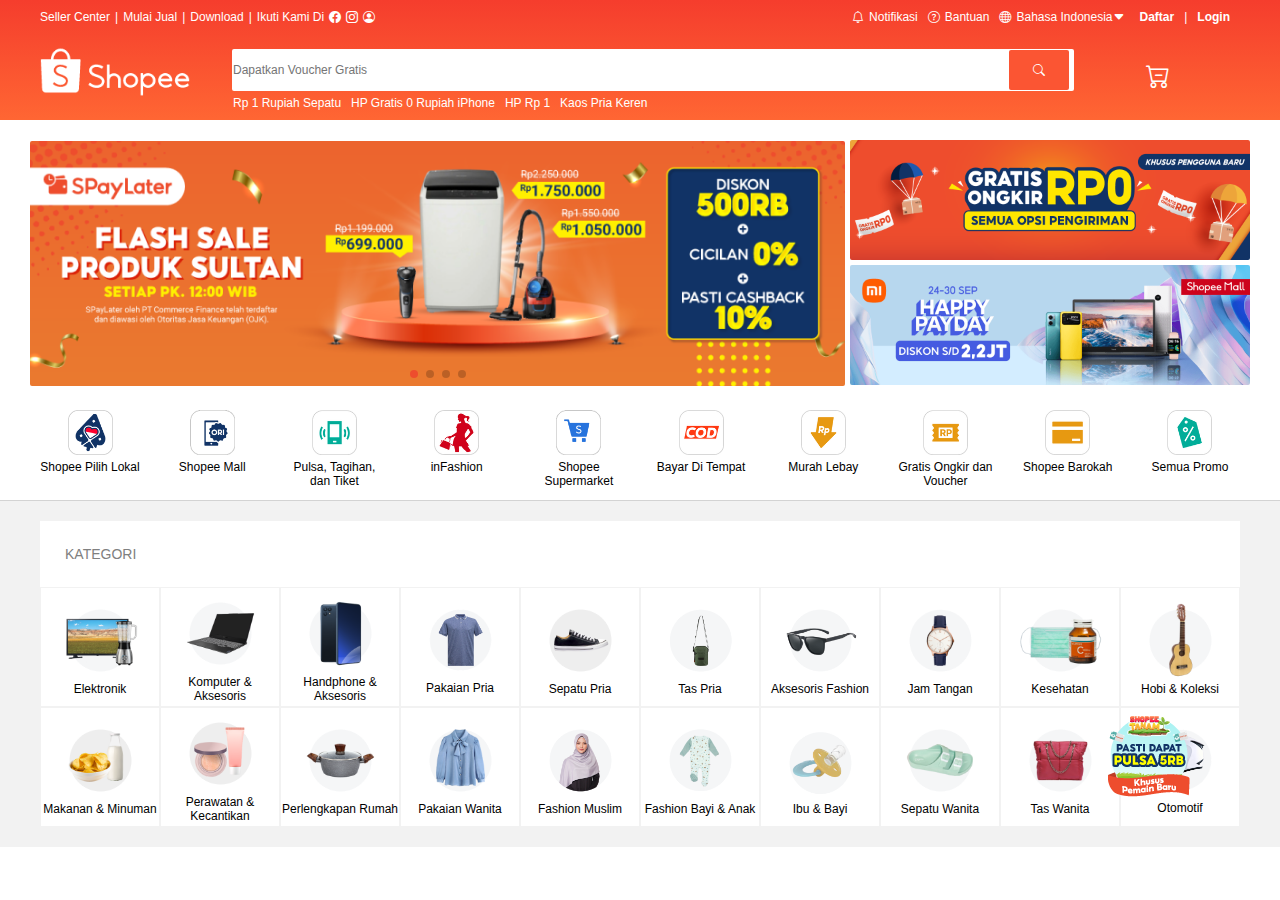
<file: index.html>
<!DOCTYPE html>
<html lang="en">

<head>
      <meta charset="UTF-8">
      <meta name="viewport" content="width=device-width, initial-scale=1.0">
      <link rel="stylesheet" href="https://cdn.jsdelivr.net/npm/bootstrap-icons@1.9.1/font/bootstrap-icons.css">
      <link rel="stylesheet" href="https://cdn.jsdelivr.net/npm/swiper@11/swiper-bundle.min.css" />
      <script src="https://cdn.jsdelivr.net/npm/swiper@11/swiper-bundle.min.js"></script>

      <title>Shopee Clone Coding</title>

      <link rel="stylesheet" href="css/head.css">
      <link rel="stylesheet" href="css/banners.css">
      <link rel="stylesheet" href="css/category.css">
</head>

<body>
      <div class="gnb">
            <div class="top flex-row">
                  <div class="left flex-row">
                        <li>Seller Center</li>
                        <li>|</li>
                        <li>Mulai Jual</li>
                        <li>|</li>
                        <li>Download</li>
                        <li>|</li>
                        <li>Ikuti Kami Di </li>

                        <i class="bi bi-facebook"></i>
                        <i class="bi bi-instagram"></i>
                        <i class="bi bi-person-circle"></i>
                  </div>
                  <div class="right flex-row">
                        <li><i class="bi bi-bell"></i>Notifikasi</li>
                        <li><i class="bi bi-question-circle"></i>Bantuan</li>
                        <li><i class="bi bi-globe"></i>Bahasa Indonesia<i class="bi bi-caret-down-fill"></i></li>
                        <li><b>Daftar</b></li>
                        <li>|</li>
                        <li><b>Login</b></li>
                  </div>
            </div>
            <div class="bottom flex-row">
                  <img width="150" src="./image/logo_shopee.png" alt="">
                  <div class="search flex-col">
                        <div class="search-box">
                              <input type="text" name="" id="" placeholder="Dapatkan Voucher Gratis">
                              <button><i class="bi bi-search"></i></button>
                        </div>
                        <div class="tags flex-row">
                              <li>Rp 1 Rupiah Sepatu</li>
                              <li>HP Gratis 0 Rupiah iPhone</li>
                              <li>HP Rp 1</li>
                              <li>Kaos Pria Keren</li>
                        </div>
                  </div>
                  <div class="cart">
                        <i class="bi bi-cart-dash"></i>
                  </div>
            </div>
      </div>
      <div class="banners flex-col">
            <div class="top-section flex-row">
                  <div class="left-section swiper">
                        <div class="swiper-wrapper">
                              <div class="swiper-slide"><img class="rolling-banner" src="image/banners/banner_1.png"
                                          alt=""></div>
                              <div class="swiper-slide"><img class="rolling-banner" src="image/banners/banner_2.png"
                                          alt=""></div>
                              <div class="swiper-slide"><img class="rolling-banner" src="image/banners/banner_3.png"
                                          alt=""></div>
                              <div class="swiper-slide"><img class="rolling-banner" src="image/banners/banner_4.png"
                                          alt=""></div>
                        </div>
                        <div class="swiper-pagination"></div>
                        <div class="swiper-button-prev"></div>
                        <div class="swiper-button-next"></div>
                  </div>

                  <div class="right-section flex-col">
                        <img src="image/banners/banner_right_top.png" alt="">
                        <img src="image/banners/banner_right_bottom.png" alt="">
                  </div>
            </div>
            <div class="bottom-section flex-row">
                  <li class="flex-col">
                        <img src="image/icons/1.png" alt="">
                        <span>Shopee Pilih Lokal</span>
                  </li>
                  <li class="flex-col">
                        <img src="image/icons/2.png" alt="">
                        <span>Shopee Mall</span>
                  </li>
                  <li class="flex-col">
                        <img src="image/icons/3.png" alt="">
                        <span>Pulsa, Tagihan, dan Tiket</span>
                  </li>
                  <li class="flex-col">
                        <img src="image/icons/4.png" alt="">
                        <span>inFashion</span>
                  </li>
                  <li class="flex-col">
                        <img src="image/icons/5.png" alt="">
                        <span>Shopee Supermarket</span>
                  </li>
                  <li class="flex-col">
                        <img src="image/icons/6.png" alt="">
                        <span>Bayar Di Tempat</span>
                  </li>
                  <li class="flex-col">
                        <img src="image/icons/7.png" alt="">
                        <span>Murah Lebay</span>
                  </li>
                  <li class="flex-col">
                        <img src="image/icons/8.png" alt="">
                        <span>Gratis Ongkir dan Voucher</span>
                  </li>
                  <li class="flex-col">
                        <img src="image/icons/9.png" alt="">
                        <span>Shopee Barokah</span>
                  </li>
                  <li class="flex-col">
                        <img src="image/icons/10.png" alt="">
                        <span>Semua Promo</span>
                  </li>
            </div>
      </div>

      <div class="category">
            <div class="category-wrap flex-col">
                  <div class="category-title">KATEGORI</div>
                  <div class="card-box flex-row">
                        <li class="flex-col">
                              <div class="card flex-col">
                                    <img src="image/category/1.png" alt="">
                                    <span>Elektronik</span>
                              </div>
                              <div class="card flex-col">
                                    <img src="image/category/11.png" alt="">
                                    <span>Makanan & Minuman</span>
                              </div>
                        </li>
                        <li class="flex-col">
                              <div class="card flex-col">
                                    <img src="image/category/2.png" alt="">
                                    <span>Komputer & Aksesoris</span>
                              </div>
                              <div class="card flex-col">
                                    <img src="image/category/12.png" alt="">
                                    <span>Perawatan & Kecantikan</span>
                              </div>
                        </li>
                        <li class="flex-col">
                              <div class="card flex-col">
                                    <img src="image/category/3.png" alt="">
                                    <span>Handphone & Aksesoris</span>
                              </div>
                              <div class="card flex-col">
                                    <img src="image/category/13.png" alt="">
                                    <span>Perlengkapan Rumah</span>
                              </div>
                        </li>
                        <li class="flex-col">
                              <div class="card flex-col">
                                    <img src="image/category/4.png" alt="">
                                    <span>Pakaian Pria</span>
                              </div>
                              <div class="card flex-col">
                                    <img src="image/category/14.png" alt="">
                                    <span>Pakaian Wanita</span>
                              </div>
                        </li>
                        <li class="flex-col">
                              <div class="card flex-col">
                                    <img src="image/category/5.png" alt="">
                                    <span>Sepatu Pria</span>
                              </div>
                              <div class="card flex-col">
                                    <img src="image/category/15.png" alt="">
                                    <span>Fashion Muslim</span>
                              </div>
                        </li>
                        <li class="flex-col">
                              <div class="card flex-col">
                                    <img src="image/category/6.png" alt="">
                                    <span>Tas Pria</span>
                              </div>
                              <div class="card flex-col">
                                    <img src="image/category/16.png" alt="">
                                    <span>Fashion Bayi & Anak</span>
                              </div>
                        </li>
                        <li class="flex-col">
                              <div class="card flex-col">
                                    <img src="image/category/7.png" alt="">
                                    <span>Aksesoris Fashion</span>
                              </div>
                              <div class="card flex-col">
                                    <img src="image/category/17.png" alt="">
                                    <span>Ibu & Bayi</span>
                              </div>
                        </li>
                        <li class="flex-col">
                              <div class="card flex-col">
                                    <img src="image/category/8.png" alt="">
                                    <span>Jam Tangan</span>
                              </div>
                              <div class="card flex-col">
                                    <img src="image/category/18.png" alt="">
                                    <span>Sepatu Wanita</span>
                              </div>
                        </li>
                        <li class="flex-col">
                              <div class="card flex-col">
                                    <img src="image/category/9.png" alt="">
                                    <span>Kesehatan</span>
                              </div>
                              <div class="card flex-col">
                                    <img src="image/category/19.png" alt="">
                                    <span>Tas Wanita</span>
                              </div>
                        </li>
                        <li class="flex-col">
                              <div class="card flex-col">
                                    <img src="image/category/10.png" alt="">
                                    <span>Hobi & Koleksi</span>
                              </div>
                              <div class="card flex-col">
                                    <img src="image/category/20.png" alt="">
                                    <span>Otomotif</span>
                              </div>
                        </li>
                  
                  </div>
            </div>

      </div>

      <div class="floating">
            <img src="image/floating.png" alt="">
      </div>

      <script>
            const swiper = new Swiper('.swiper', {
                  direction: 'horizontal',
                  loop: true,
                  autoplay: {
                        delay: 1500
                  },

                  pagination: {
                        el: '.swiper-pagination',
                  },

                  navigation: {
                        nextEl: '.swiper-button-next',
                        prevEl: '.swiper-button-prev',
                  },
            });
      </script>
</body>

</html>
</file>
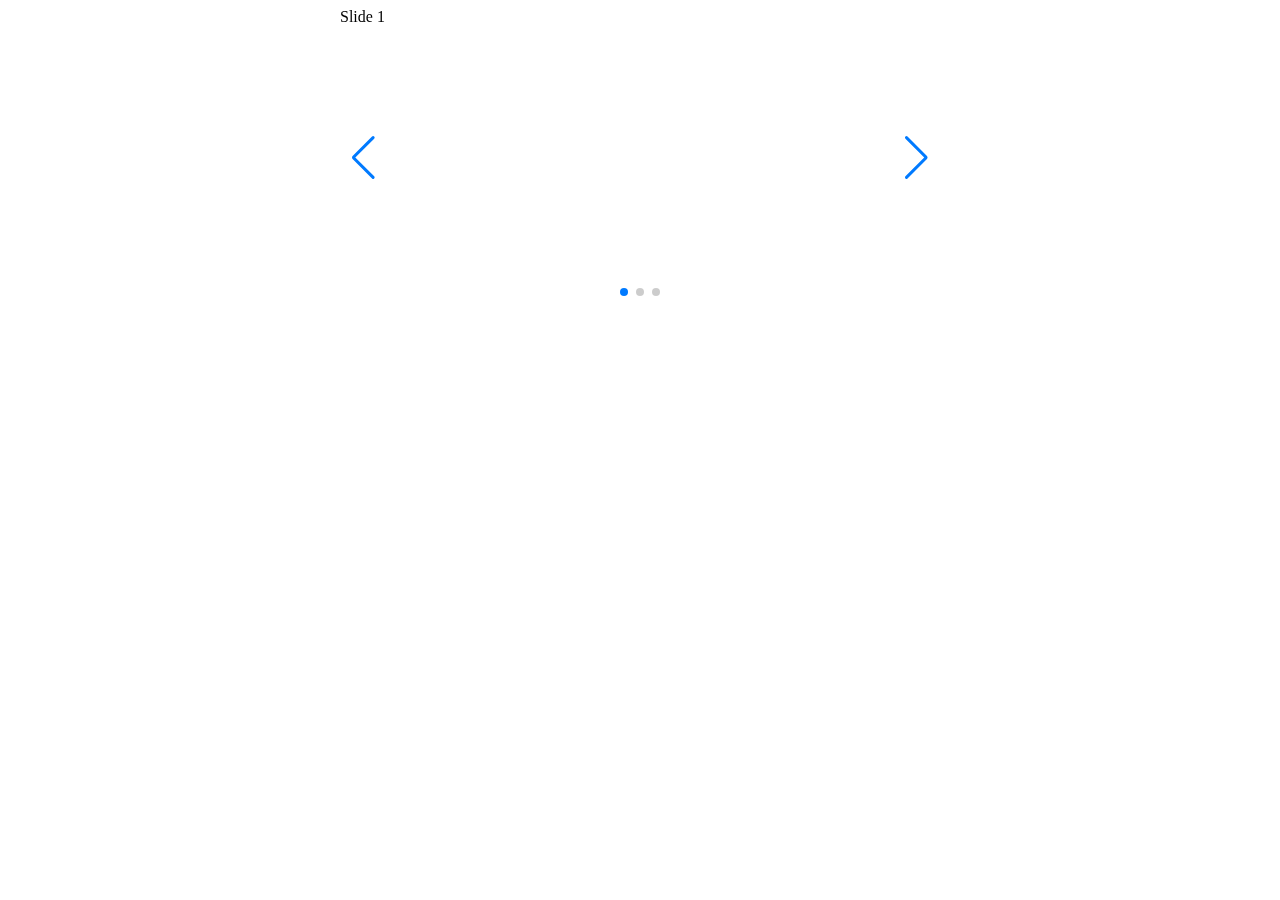
<file: swiper.html>
<!DOCTYPE html>
<html lang="en">

<head>
      <meta charset="UTF-8">
      <meta name="viewport" content="width=device-width, initial-scale=1.0">
      <link rel="stylesheet" href="https://cdn.jsdelivr.net/npm/swiper@11/swiper-bundle.min.css" />

      <script src="https://cdn.jsdelivr.net/npm/swiper@11/swiper-bundle.min.js"></script>
      <title>Document</title>
      <style>
            .swiper {
                  width: 600px;
                  height: 300px;
            }
      </style>
</head>

<body>
      <!-- Slider main container -->
      <div class="swiper">
            <!-- Additional required wrapper -->
            <div class="swiper-wrapper">
                  <!-- Slides -->
                  <div class="swiper-slide">Slide 1</div>
                  <div class="swiper-slide">Slide 2</div>
                  <div class="swiper-slide">Slide 3</div>
                  ...
            </div>
            <!-- If we need pagination -->
            <div class="swiper-pagination"></div>

            <!-- If we need navigation buttons -->
            <div class="swiper-button-prev"></div>
            <div class="swiper-button-next"></div>
      </div>

      <script>
            const swiper = new Swiper('.swiper', {
                  // Optional parameters
                  direction: 'horizontal',
                  loop: true,

                  // If we need pagination
                  pagination: {
                        el: '.swiper-pagination',
                  },

                  // Navigation arrows
                  navigation: {
                        nextEl: '.swiper-button-next',
                        prevEl: '.swiper-button-prev',
                  },
            });
      </script>
</body>

</html>
</file>
<file: css/head.css>
body,
h1,
h2,
p,
div,
input,
a,
li,
ul,
button {
      margin: 0;
      padding: 0;
      font-size: 12px;
      text-decoration: none;
      list-style: none;

      font-family: Arial, Helvetica, sans-serif;
}

.flex-row {
      display: flex;
      flex-direction: row;
      align-items: center;
      justify-content: center;

}

.flex-col {
      display: flex;
      flex-direction: column;
      align-items: center;
      justify-content: center;

}

.gnb {
      background: linear-gradient(-180deg, #f53d2d, #f63);
      padding: 10px;
      color: white;
}

.top,
.bottom {
      width: 1200px;
      margin: auto;
}

.top {
      margin-bottom: 20px;

}

.left {
      margin-right: auto;
}

.left>li,
.left>i {
      margin-right: 5px;
}

.right {
      margin-left: auto;
}

.right>li>i {
      margin-right: 5px;
}

.right>li {
      margin-right: 10px;
}

.search {
      margin-left: auto;
      margin-right: auto;
      margin-top: 5px;
}

.search-box {
      width: 840px;
      height: 40px;
      background-color: white;
      border-radius: 2px;
      padding: 1px;
}

.search-box>input {
      width: 92%;
      height: 35px;
      margin-right: auto;
      border: none;
}

.search-box>button {
      background-color: #fb5533;
      color: white;
      width: 60px;
      height: 40px;
      border: none;
      border-radius: 2px;
      margin-right: 2px;
}

.tags {
      margin-top: 5px;
      width: 840px;

}

.tags>li {
      margin-right: 10px;
}

.tags>li:last-child {
      margin-right: auto;
}

.cart {
      font-size: 24px;
      margin-right: 70px;
      margin-left: 30px;
}

.bottom>img {
      margin-bottom: 10px;
}
</file>
<file: css/banners.css>
.banners {
      padding-top: 20px;
      padding-bottom: 10px;
      border-bottom: 0.5px solid lightgray
}

.left-section {
      margin-right: 5px;
}

.rolling-banner {
      width: 815px;
      border-radius: 2px;
}

.right-section>img {
      width: 400px;
      border-radius: 2px;
      margin-bottom: 5px;
}

.bottom-section {
      width: 1200px;
      justify-content: space-between;
      margin-top: 20px;
      align-items: flex-start;
}

.bottom-section>li {
      width: 100px;
      height: 80px;
      text-align: center;

      cursor: pointer;
}

.bottom-section>li:hover>img {
      width: 48px;
      margin-bottom: 6px;
}

.bottom-section>li>img {
      width: 45px;
      margin-bottom: 5px;
}

.bottom-section>li>span{
      margin-bottom: auto;
}

.swiper {
      width: 815px;
}

.swiper-button-prev {
      background-color: rgba(0, 0, 0, 0.5);
      padding: 5px;
      left: 0;
      display: none;
}

.swiper-button-next {
      background-color: rgba(0, 0, 0, 0.5);
      padding: 5px;
      right: 0;
      display: none;
}

.swiper-button-next::after,
.swiper-button-prev::after {
      font-size: 16px;
      font-weight: bold;
      color: white;
}

.swiper:hover>.swiper-button-prev,
.swiper:hover>.swiper-button-next {
      display: flex;
}

.swiper-pagination-bullet-active {
      background-color: #EE4D2D;
}

.floating{
      position: fixed;
      right: 90px;
      bottom: 100px;
}
</file>
<file: css/category.css>
.category {
      background-color: #f2f2f2;
      padding: 20px;
}

.category-wrap {
      width: 1200px;
      margin: auto;
      background-color: white;
}

.category-title {
      padding: 25px;
      font-size: 14px;
      font-weight: 500;
      color: gray;
      margin-right: auto;
}

.card>img {
      width: 83px;
      justify-content: space-evenly;
}

.card-box {
      width: 100%;
      justify-content: space-evenly;
}

.card {
      border: 0.5px solid #f2f2f2;
      width: 120px;
      box-sizing: border-box;
      height: 120px;

      cursor: pointer;
}

.card:hover {
      box-shadow: 0px 0px 5px 0px;
}

.card>span {
      text-align: center;
}
</file>
